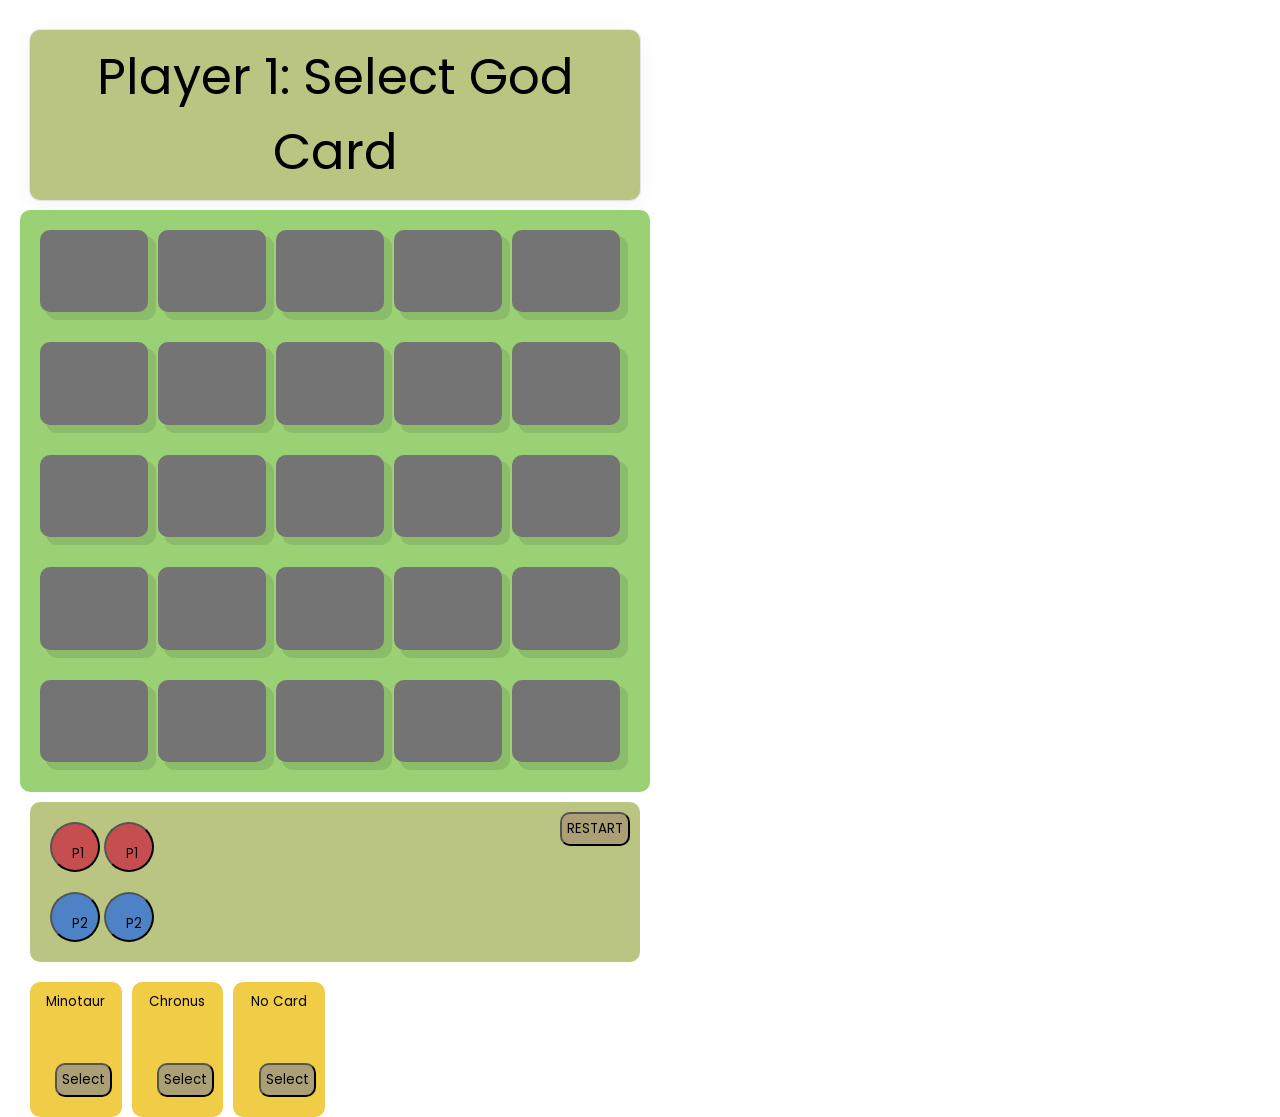
<file: index.html>
<!DOCTYPE html>
<html lang="en">
	<head>
		<meta charset="UTF-8">
		<meta name="viewport" content="width=device-width, initial-scale=1.0" />
		<title>Santorini board game</title>
		<link
			rel="stylesheet"
			href="https://cdnjs.cloudflare.com/ajax/libs/font-awesome/5.14.0/css/all.min.css" />
		<link rel="stylesheet" href="style.css" />
		<script src="script.js" defer></script>

		<div class="guide" id="instructions">
			<p> MOVE or BUILD </p>
		</div>
	</head>
	<body>
		<div class="parent" ></div>
		<div class="bottom">
			<button class="resetButton">RESTART</button>
			<div class="player1">

				<button class="piece1">
					<p>P1</p>
				</button>

				<button class="piece3">
					<p>P1</p>
				</button>
			</div>
			<div class="player2">
				<button class="piece2">
					<p>P2</p>
				</button>
				<button class="piece4">
					<p>P2</p>
				</button>
			</div>
		</div>
			<div id="card-0" class="container2">

				<div id="card-0-tile-0"
				title="Win condition: You also win if your worker moves down two or more levels.">
					<button class="heroInfo" onclick="cardButton0()">Minotaur</button>
					<div class="select">
						<button class="select" id="Minotaur" selected="false">Select</button>
					</div>
				</div>

				<div id="card-0-tile-1"
				title="Win condition: You also win when there are at least five Complete Towers on the board.">
					<button class="heroInfo" onclick="cardButton1()">Chronus</button>
					<div class="select">
						<button class="select" id="Chronus" selected="false">Select</button>
					</div>
				</div>

				<div id="card-0-tile-5"
				title="The Player choose to not have Hero card.">
					<button class="heroInfo" onclick="cardButton5()">No Card</button>
					<div class="select">
						<button class="select" id="NoCard" selected="false">Select</button>
					</div>
				</div>
			</div>
	</body>
</html>
</file>
<file: style.css>
@import url("https://fonts.googleapis.com/css2?family=Poppins:wght@200;400;600&display=swap");
* {
	margin: 0;
	padding: 10px;

	}
	
	body {
		max-width: 50%;
		height: auto;
		width: auto\9; /* ie8 */

	}
	.text {
		max-width: 100%;
		height: auto;
		width: auto\9; /* ie8 */
		text-align: center;
	}
	div {
		max-width: 100%;
		height: auto;
		width: auto\9; /* ie8 */
	}

/*-----Board with 25 tiles-----*/

	.parent {

		background-color: rgb(154, 209, 117);
		border-radius: 10px;
		align-items: center;
		justify-content: center;
		}

		.container {
		display: grid;
		height: calc(8vw - 10px);  /*instead playing around with grid gap gap */
		grid-template-columns: 1fr 1fr 1fr 1fr 1fr;
		justify-content: center;
		}
			.piece1 {
				font-family: "Poppins", sans-serif;
				background-color: rgb(199, 78, 78);
				width: 50px;
				height: 50px;
				border-radius: 100px;
				box-sizing: 35px;
			}
			.piece3 {
				font-family: "Poppins", sans-serif;
				background-color: rgb(199, 78, 78);
				width: 50px;
				height: 50px;
				border-radius: 100px;
				box-sizing: 35px;
			}
			.piece2 {
				font-family: "Poppins", sans-serif;
				background-color: rgb(78, 130, 199);
				width: 50px;
				height: 50px;
				border-radius: 100px;
			}
		
			.piece4 {
				font-family: "Poppins", sans-serif;
				background-color: rgb(78, 130, 199);
				width: 50px;
				height: 50px;
				border-radius: 100px;
			}

		.container div {
		margin: 0 10px 10px 0;  /*instead playing around with grid gap gap */
		background-color: rgb(116, 116, 116);
		padding: 5px;
		box-shadow: 7px 7px 0px 1px #0000001a;
		display: flex;  /* or grid */
		border-radius: 10px;
		align-items: center;
		justify-content: center;
		}


/*-----Top bar guide/turn-----*/

	.guide {
		font-family: "Poppins", sans-serif;
		font-size: 50px;
		text-align: center;
		box-shadow: rgba(0, 0, 0, 0.05) 0px 6px 24px 0px, rgba(0, 0, 0, 0.08) 0px 0px 0px 1px;
		background-color: rgb(187, 197, 130);
		margin: 10px;
		border-radius: 10px;
	}



/*-----Player start base section-----*/

	.bottom {

		background-color: rgb(187, 197, 130);
		border-radius: 10px;
		align-items: center;
		justify-content: center;
		margin: 10px;
		}

/*-----cards section-----*/

	.parent2 {

		background-color: rgb(154, 209, 117);
		border-radius: 10px;
		align-items: center;
		justify-content: center;
		box-shadow: none;
		}

		.container2 {
		display: grid;
		height: calc(5vw - 10px);  /*instead playing around with grid gap gap */
		grid-template-columns: 1fr 1fr 1fr 1fr 1fr 1fr;
		justify-content: center;

		}

		.container2 div {
		margin: 0 10px 10px 0;  /*instead playing around with grid gap gap */
		background-color: rgb(241, 204, 71);
		padding: 5px;
		text-align: center;
		border-radius: 10px;
		align-items: center;
		justify-content: center;
		}

	.heroInfo {
		font-family: "Poppins", sans-serif;
		align-content: top;
		background-color: rgb(241, 204, 71);
		margin: 0 0px 10px 0;
		padding: 5px;
		border-radius: 10px;
		align-items: top;
		justify-content: top;
		border: none;
		max-width: 100%;
		height: auto;
		width: auto\9; /* ie8 */
	}

	.select {
		box-shadow: none;
		border-radius: 10px;
		font-family: 'Poppins', sans-serif;
		align-content: bottom;
		background-color: rgb(171, 159, 118);
		padding: 5px;
		text-align: center;
		text-decoration: none;
	
		margin-left:25%;
		margin-right:25%;
		margin-top: 50%;
		margin-bottom: 0px;
		cursor: pointer;
		background-image: none;
		float: center;
	}

	.resetButton {
		border-radius: 10px;
		font-family: 'Poppins', sans-serif;
		align-content: center;
		background-color: rgb(171, 159, 118);
		padding: 5px;
		text-align: center;
		text-decoration: none;
		cursor: pointer;
		float: right;
	}
</file>
